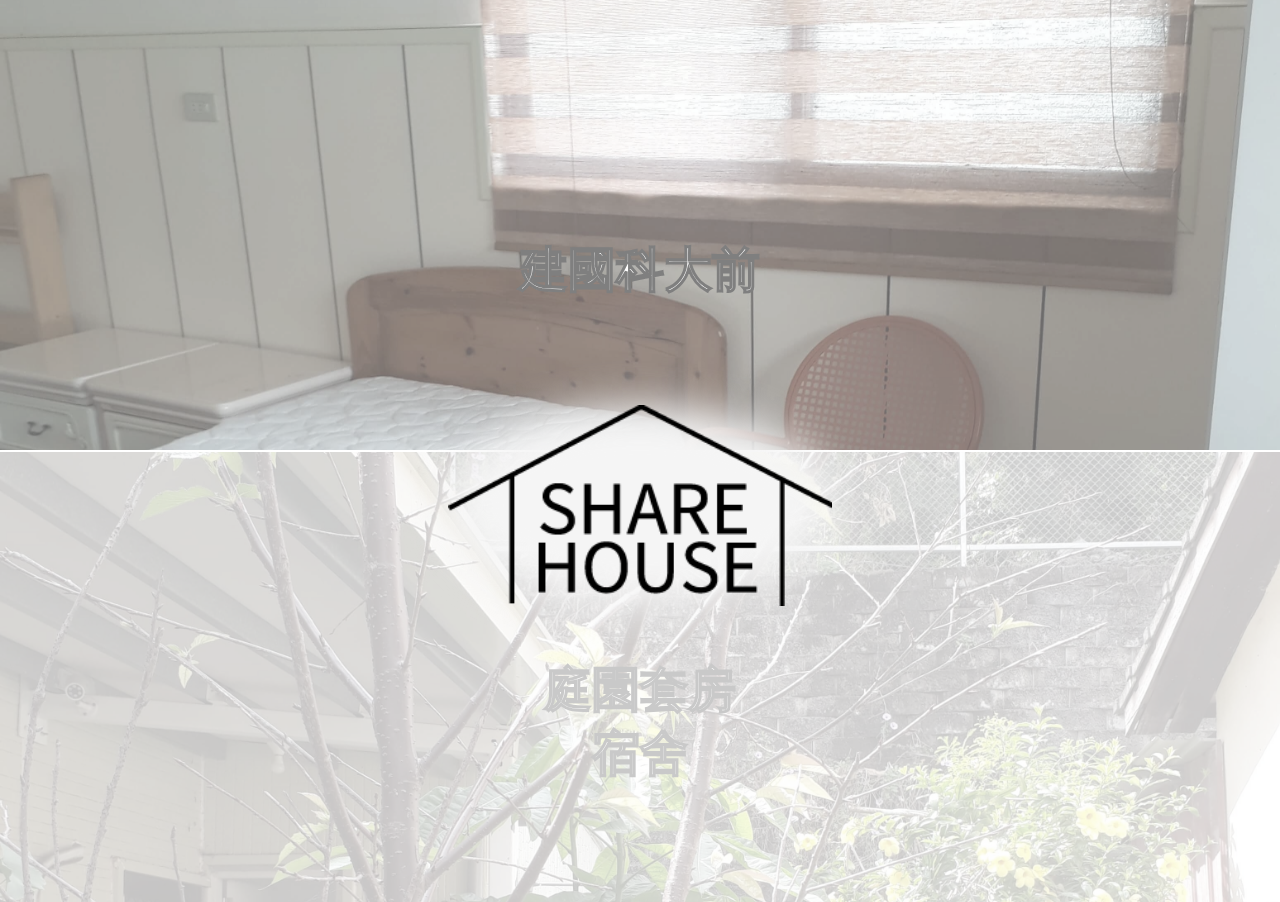
<file: index.html>
<!DOCTYPE html><html lang="en"><head><meta charset="UTF-8"><meta name="viewport" content="width=device-width,initial-scale=1"><title>Landing Page</title><link rel="icon" href="images/house_icon.png"><link rel="stylesheet" href="css/index.min.css"><link rel="stylesheet" href="css/forALL.min.css"></head><body><div class="logo"> <img src="images/ShareHouse_LOGO_2.png" alt="Not Found"> <span></span></div><div class="gateWay"><div class="house JS"> <a href="house_JS.html"><img src="images/house_JS7-min.jpg" alt="Not Found"><h1>建國科大前</h1></a></div><div class="bar"></div><div class="house NQ"> <a href="house_NQ.html"><img src="images/house_NQ1-min.jpg" alt="Not Found"><h1>庭園套房<br> 宿舍</h1></a></div></div> <script src="https://ajax.googleapis.com/ajax/libs/jquery/3.5.1/jquery.min.js"></script> <script src="js/index.min.js"></script> </body></html>
</file>
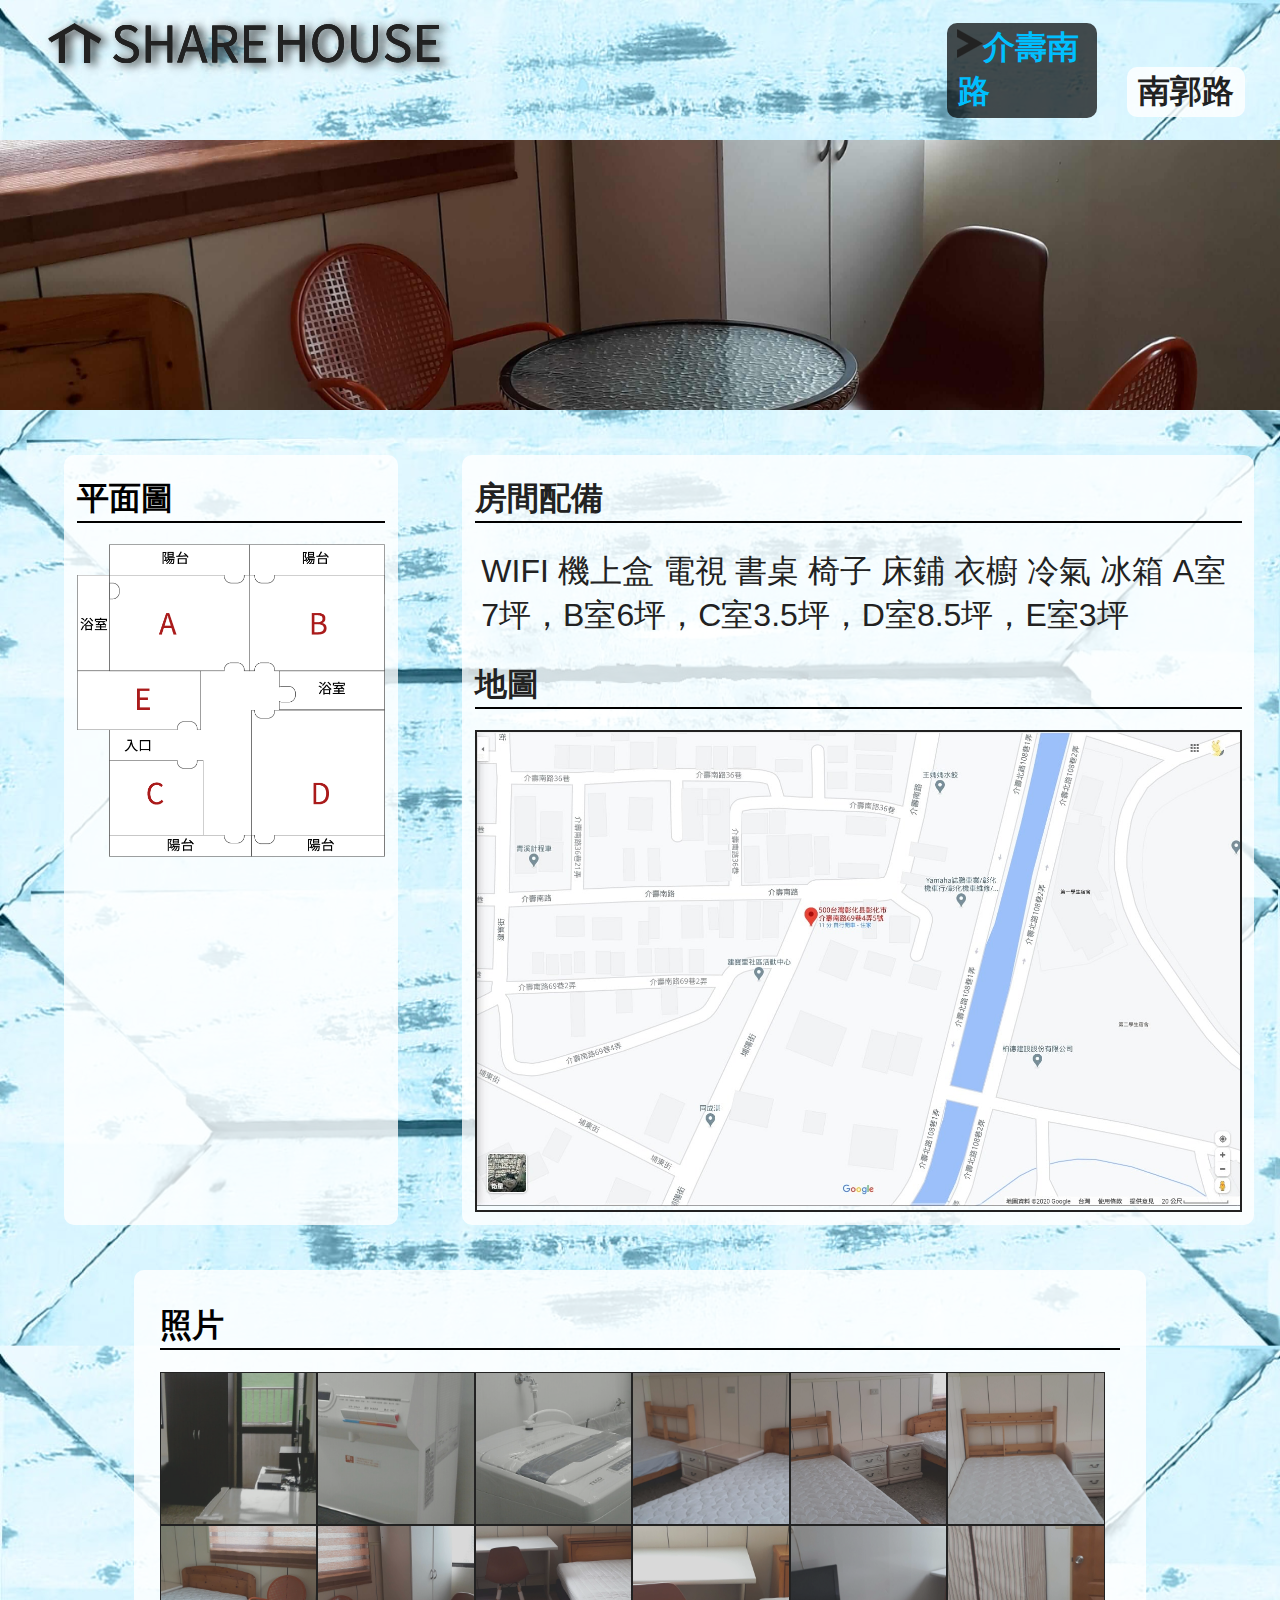
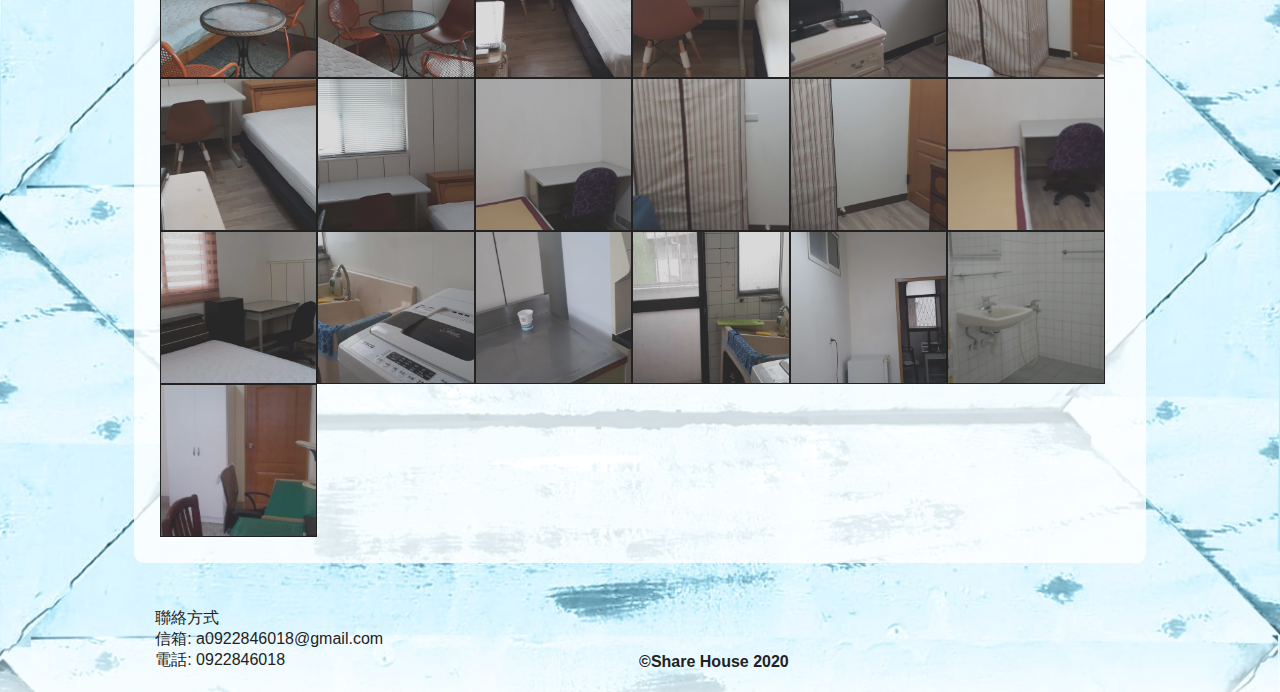
<file: house_JS.html>
<!DOCTYPE html><html lang="en"><head><meta charset="UTF-8"><meta name="viewport" content="width=device-width,initial-scale=1"><title>介壽南路，建國科大前</title><link rel="icon" href="images/house_icon.png"><link rel="stylesheet" href="css/house_JS.min.css"><link rel="stylesheet" href="css/forALL.min.css"><link rel="stylesheet" href="css/header.min.css"><link rel="stylesheet" href="css/footer.min.css"></head><body class="body house_JS"><div class="forHeader"></div><div class="warp"><aside class="houseFlat"><div><h1 class="title default-cursor">平面圖</h1><img src="images/flat.png" alt="Not found"></div></aside><main class="rooms"><h1 class="title font-color default-cursor">房間配備</h1><div class="info font-color default-cursor">WIFI 機上盒 電視 書桌 椅子 床鋪 衣櫥 冷氣 冰箱 A室7坪，B室6坪，C室3.5坪，D室8.5坪，E室3坪</div><h1 class="title font-color default-cursor">地圖</h1><div class="map"><a href="https://goo.gl/maps/hjBbtjhhiXX2mNxZ8" target="_blank" rel="noreferrer noopener"><img src="images/house_JS_map_static-min.jpg" alt="Not found"></a></div></main></div><div class="img_preview"><h1 class="title default-cursor">照片</h1><div class="btnImg previews"></div></div><div id="dialog"><div class="popup"><button class="close">X</button><div class="clear"></div><ul id="directionControl"><li id="left"></li><li id="right"></li></ul><div class="enlarge photos"></div></div></div><div class="forFooter"></div><script src="https://ajax.googleapis.com/ajax/libs/jquery/3.5.1/jquery.min.js"></script><script src="js/effects.min.js"></script></body></html>
</file>
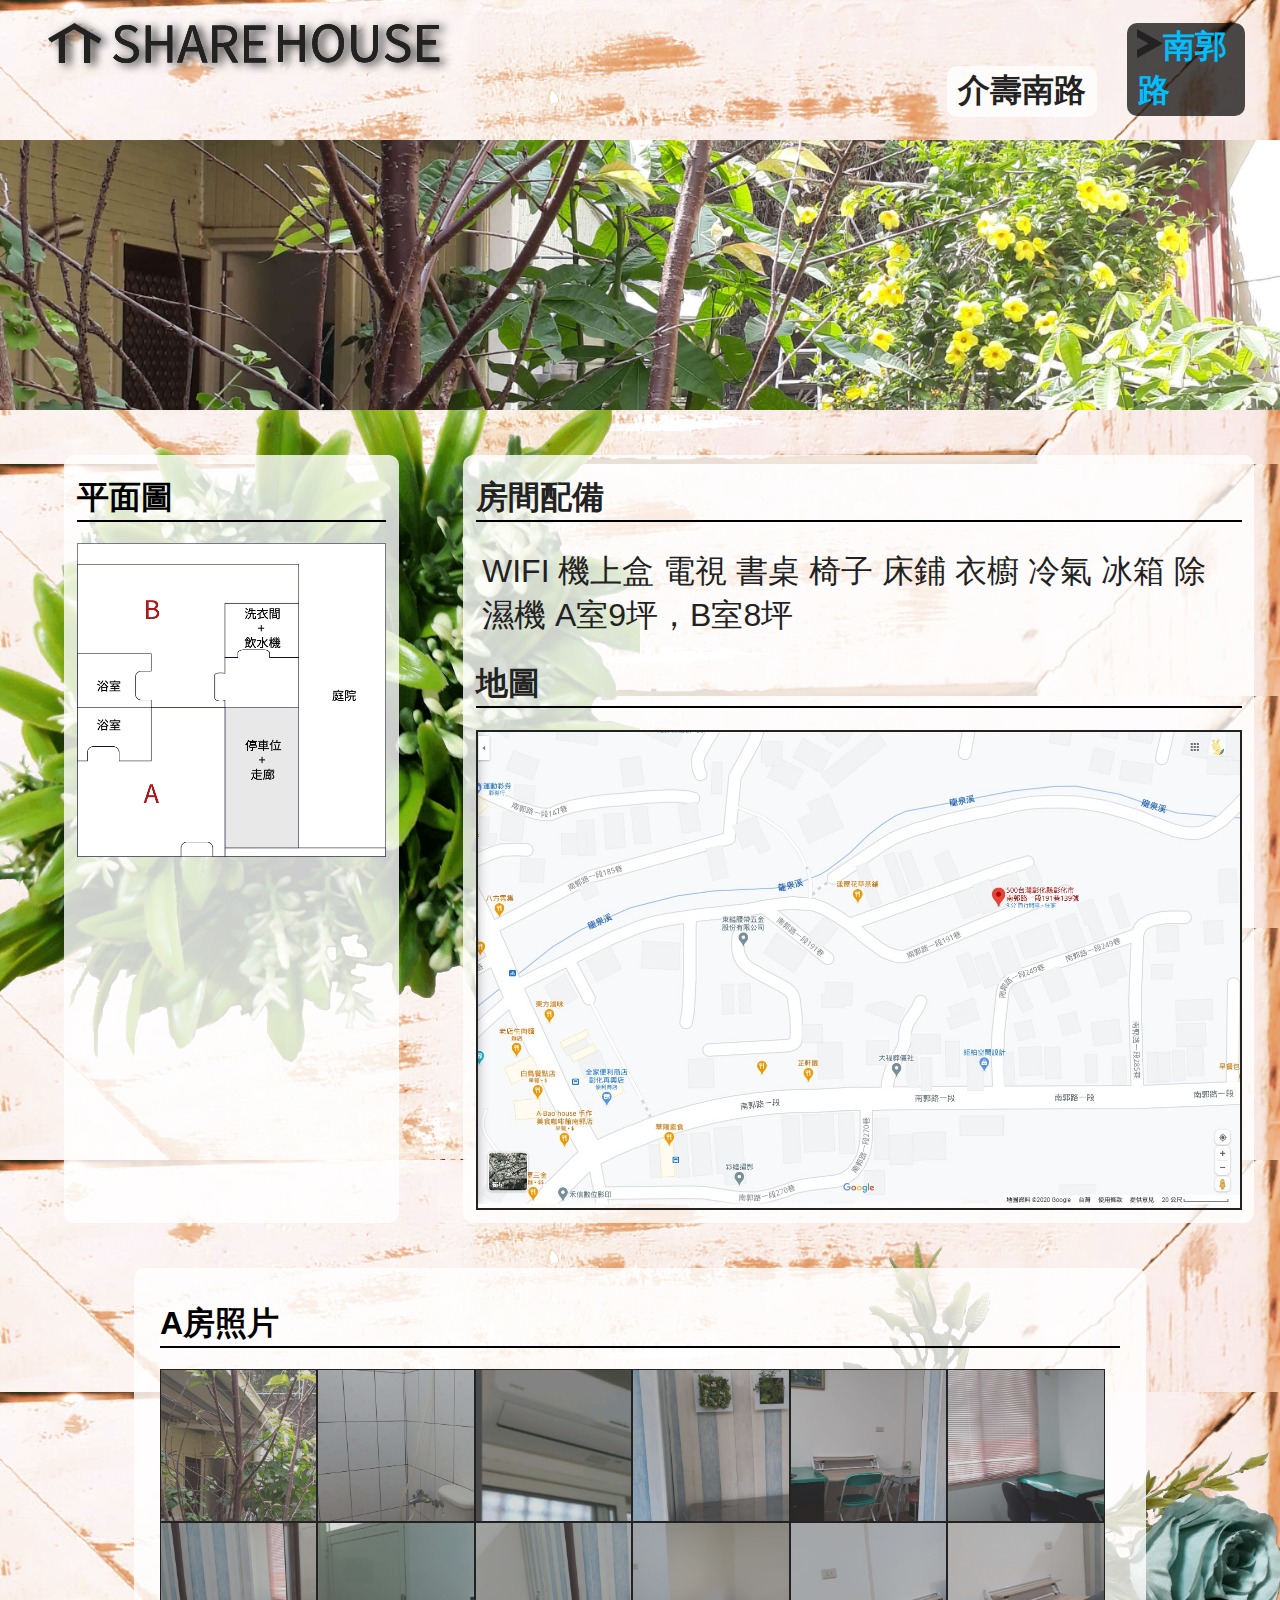
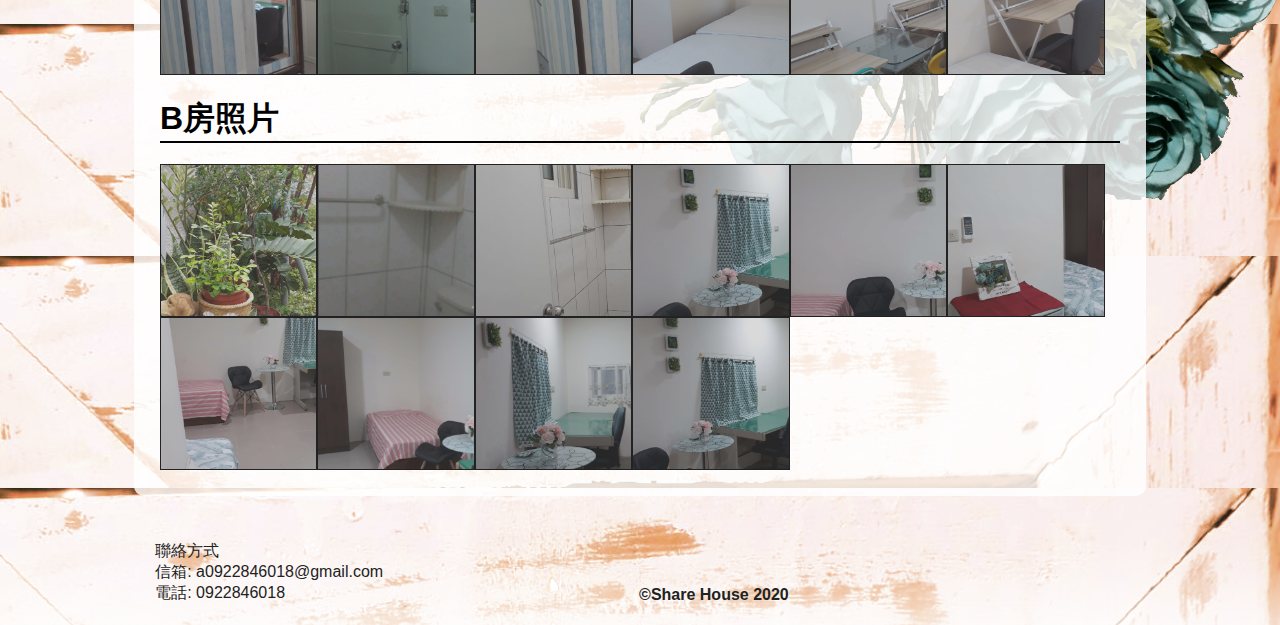
<file: house_NQ.html>
<!DOCTYPE html><html lang="en"><head><meta charset="UTF-8"><meta name="viewport" content="width=device-width,initial-scale=1"><title>庭園套房</title><link rel="icon" href="images/house_icon.png"><link rel="stylesheet" href="css/forALL.min.css"><link rel="stylesheet" href="css/header.min.css"><link rel="stylesheet" href="css/footer.min.css"><link rel="stylesheet" href="css/house_NQ.min.css"></head><body class="body house_NQ"><div class="forHeader"></div><div class="plant flower"><img src="images/plant-min.png" alt="not found"></div><div class="warp"><main class="houseFlat"><div><h1 class="title default-cursor">平面圖</h1><img src="images/flat_NQ.png" alt="Not found"></div></main><aside class="rooms"><h1 class="title font-color default-cursor">房間配備</h1><div class="info font-color">WIFI 機上盒 電視 書桌 椅子 床鋪 衣櫥 冷氣 冰箱 除濕機 A室9坪，B室8坪</div><h1 class="title font-color default-cursor">地圖</h1><div class="map"><a href="https://goo.gl/maps/kotkXgF21hREtxrr5" target="_blank" rel="norefferer no"><img src="images/house_NQ_map_static-min.jpg" alt="Not found"></a></div></aside></div><div class="img_preview"><h1 class="title default-cursor">A房照片</h1><div class="btnImg roomA"></div><h1 class="title default-cursor">B房照片</h1><div class="btnImg roomB"></div></div><div id="dialog"><div class="popup"><button class="close">X</button><div class="clear"></div><ul id="directionControl"><li id="left"></li><li id="right"></li></ul><div class="enlarge photos"></div></div></div><div class="rose flower"><img src="images/roes-min.png" alt="not found"></div><div class="clear"></div><div class="forFooter"></div><script src="https://ajax.googleapis.com/ajax/libs/jquery/3.5.1/jquery.min.js"></script><script src="js/effects.min.js"></script></body></html>
</file>
<file: css/index.min.css>
@keyframes warmup{0%{filter:grayscale(50%)}100%{filter:none}}body{margin:0;padding:0;overflow-x:hidden}a{display:inline-block;position:relative}div.logo{position:absolute;width:100%;display:flex;justify-content:center;top:45vh}div.logo>img{width:15vw;z-index:2}div.logo>span{width:15vw;background-color:#f5f5f5;border-radius:50%;filter:blur(20px);z-index:1;margin-left:-16%}div.bar{border:1px solid #fff}div.gateWay{display:flex}div.gateWay>.house{width:50vw;height:100vh;filter:grayscale(50%)}div.gateWay>.house>a>img{max-width:100%}div.gateWay>.house>a>h1{text-align:center;margin:0;position:absolute;top:50%;left:50%;transform:translate(-50%,-50%);color:#fff;font-size:4rem;-webkit-text-stroke:2px #222}div.gateWay>.JS:hover{animation:warmup .5s ease-in-out forwards}div.gateWay>.NQ:hover{animation:warmup .5s ease-in-out forwards}@media (max-width:1460px){div.logo>img{width:30vw}div.logo>span{width:30vw;margin-left:-30%}div.gateWay{display:flex;flex-direction:column}div.gateWay>.house{width:100%;height:50vh;overflow:hidden}div.gateWay>.house>a>img{object-fit:cover}div.gateWay>.house>a>h1{-webkit-text-stroke:1.5px #222;font-size:3rem;top:30vh}}@media (max-width:500px){div.gateWay>.house>a>h1{font-size:2.5rem;white-space:nowrap}}
</file>
<file: css/forALL.min.css>
@keyframes indicator{from{margin-left:-2vw}to{margin-left:-2.3vw}}body{margin:0;padding:0;position:relative;font-family:'Noto Sans TC',sans-serif;height:100vh}.modal_open{overflow-y:hidden}.title{border-bottom:2px double #000}a{cursor:pointer}.map{border:2px solid #222}.map>a>img{max-width:100%}.default-cursor{cursor:default}.placeHolder{width:50%}.placeHolder>img{max-width:100%}.centered{top:50%;left:50%;transform:translate(-50%,-50%);position:absolute}.for_center{position:relative}.font-color{color:#222}div.warp{margin-top:5vh;display:flex}.info{float:right;font-size:2rem;margin-bottom:2vh;padding:.5vw}.map>iframe{width:100%;height:35vh}.houseFlat{display:inline-table;margin:0 5vw;background-color:rgba(255,255,255,.8);padding:0 1% 1% 1%;border-radius:10px}.houseFlat>div{position:relative}.houseFlat>div>img{max-width:100%}.rooms{border-radius:10px;background-color:rgba(255,255,255,.8);padding:0 1% 1% 1%;margin-right:2vw}.img_preview{border-radius:10px;width:75%;margin:5vh auto;padding:1vw 2vw 2vw 2vw;background-color:rgba(255,255,255,.8)}.btnImg{display:flex;flex-wrap:wrap}.btn{border:1px solid #222;font-family:'Noto Sans TC',sans-serif;width:12.3vw;height:19vh;font-size:2vw;background:0 0;cursor:pointer;display:inline-block;transition:all .5s ease-in-out;overflow:hidden;padding:0}.btn>img{width:250px;height:185px;filter:contrast(70%);object-fit:cover;transition:all 0s ease-in-out}.btn:focus{outline:0}.btn:hover img{filter:contrast(100%)}#dialog{display:none;background-color:rgba(34,34,34,.9);width:101vw;height:101vh;top:50%;left:50%;transform:translate(-50%,-50%);position:fixed;z-index:2}.close{background:0 0;border:2px solid #fff;border-radius:50px;font-size:x-large;color:#fff;float:right;margin:1.5vw;cursor:pointer;position:relative;z-index:2}.close:focus{outline:0}.close:hover{border:2px solid #1e90ff;color:#1e90ff}.clear{clear:both}.photos>img{max-width:700px;transition:.5s ease-in-out}#directionControl{position:absolute;list-style:none;display:flex;justify-content:space-between;color:#fff;top:50%;left:50%;transform:translate(-50%,-50%);z-index:2;width:90vw;padding:0}#left,#right{background-color:rgba(0,0,0,.7);border-radius:50%;width:20px;padding:.5%;cursor:pointer;opacity:.5}#left:hover{background-color:rgba(0,0,0,.9);opacity:1}#left::after{content:'◀';margin-left:2px}#right:hover{background-color:rgba(0,0,0,.9);opacity:1}#right::after{content:'▶';margin-left:4.5px}.hint{height:3vh;padding:.5vw;border-radius:10px;background-color:rgba(255,255,255,.8);color:#222;z-index:2;margin:2vh auto 0 2vw}@media(max-width:1350px){.btn{height:17vh}}@media(max-width:1250px){.houseFlat{margin:0 2vw}.img_preview{width:90%}.btn{width:14.5vw}}@media(max-width:1000px){nav>a>h1{white-space:nowrap}.houseFlat{margin-bottom:3vh}.warp{flex-direction:column}.rooms{margin:0 5vw 0 5vw}.img_preview,.preview_NQ{margin:3vw auto;width:auto}.btn{width:15.5vw}.roomA>a:nth-child(11)>.btn>img{height:auto}.roomA>a:last-child>.btn>img{height:auto}footer>.contact{margin-left:0}footer>span{margin-right:20vw}}@media(max-width:850px){.btn{width:18.5vw}.photos>img{max-width:650px}}@media(max-width:734px){header{flex-direction:column}header>nav{margin-left:unset;margin:0 auto;margin-top:10px}nav>a{margin-top:0}.btn{height:14vh}.roomB>a:last-child>.btn>img{height:auto}footer{flex-direction:column}footer>.contact{margin-left:0}footer>span{margin-left:8vw}}@media(max-width:670px){.btn{width:30.5vw;height:14.5vh}.close{margin:3.5%}.enlarge>img{max-width:80%!important}}@media(max-width:600px){.enlarge>img{max-width:100%!important}}
</file>
<file: css/house_JS.min.css>
body{background-image:url(../images/house_JS_background_blue.jpg);background-size:cover;}div.banner{background-image:url(../images/house_JS8-min.jpg)}nav>a:first-child{background-color:rgba(0,0,0,.7)}nav>a:first-child>h1{color:#00bfff}nav>a:first-child::before{content:url(../images/indicatior_arrow.png);float:left;margin-top:.7vh;animation:indicator .5s ease-in-out infinite alternate}@media(max-width:1250px){nav>a:first-child::before{margin-right:-5vw}}@media(max-width:1000px){nav>a:first-child>h1{margin-left:16px}}
</file>
<file: css/header.min.css>
header{display:flex;margin:2.5vh}.logo{margin-left:2vw}.logo>a>img{max-width:100%;filter:drop-shadow(5px 2px 5px #222)}nav{margin-left:auto}nav>a{border-radius:10px;background-color:rgba(255,255,255,.8);display:inline-block;margin:0 1vw;padding:0 10px;text-decoration:none}div.banner{width:100%;height:30vh;background-size:cover;background-position:center}a>h1{border:1px solid rgba(34,34,34,0);margin:2% 0;color:#222}nav>a:hover h1{color:#00bfff}@media screen and (max-width:734px){.logo{margin:0 auto}}
</file>
<file: css/footer.min.css>
footer{display:flex;color:#222;background:linear-gradient(to top,rgba(255,255,255,.7),rgba(255,255,255,0))}.contact{margin:0 20vw 0 9vw}.contact>li{list-style:none;cursor:default}.contact>li>a{text-decoration:none}li>a:hover{color:#00bfff}span>h4{margin-top:5vh;font-size:300}
</file>
<file: css/house_NQ.min.css>
body{background-image:url(../images/house_JS_placeHolder.png);background-size:contain;}div.banner{background-image:url(../images/house_NQ1-min.jpg)}nav>a:last-child{background-color:rgba(0,0,0,.7)}nav>a:last-child>h1{color:#00bfff}nav>a:last-child::before{content:url(../images/indicatior_arrow.png);float:left;margin-top:.7vh;animation:indicator .5s ease-in-out infinite alternate}.flower{position:absolute;z-index:-1;width:50%}.flower>img{max-width:100%}.rose{position:relative;float:right;margin-top:-100vh}.clear{clear:both}@media(max-width:1250px){nav>a:last-child::before{margin-right:-5vw}}@media(max-width:1000px){nav>a:last-child>h1{margin-left:16px}}
</file>
